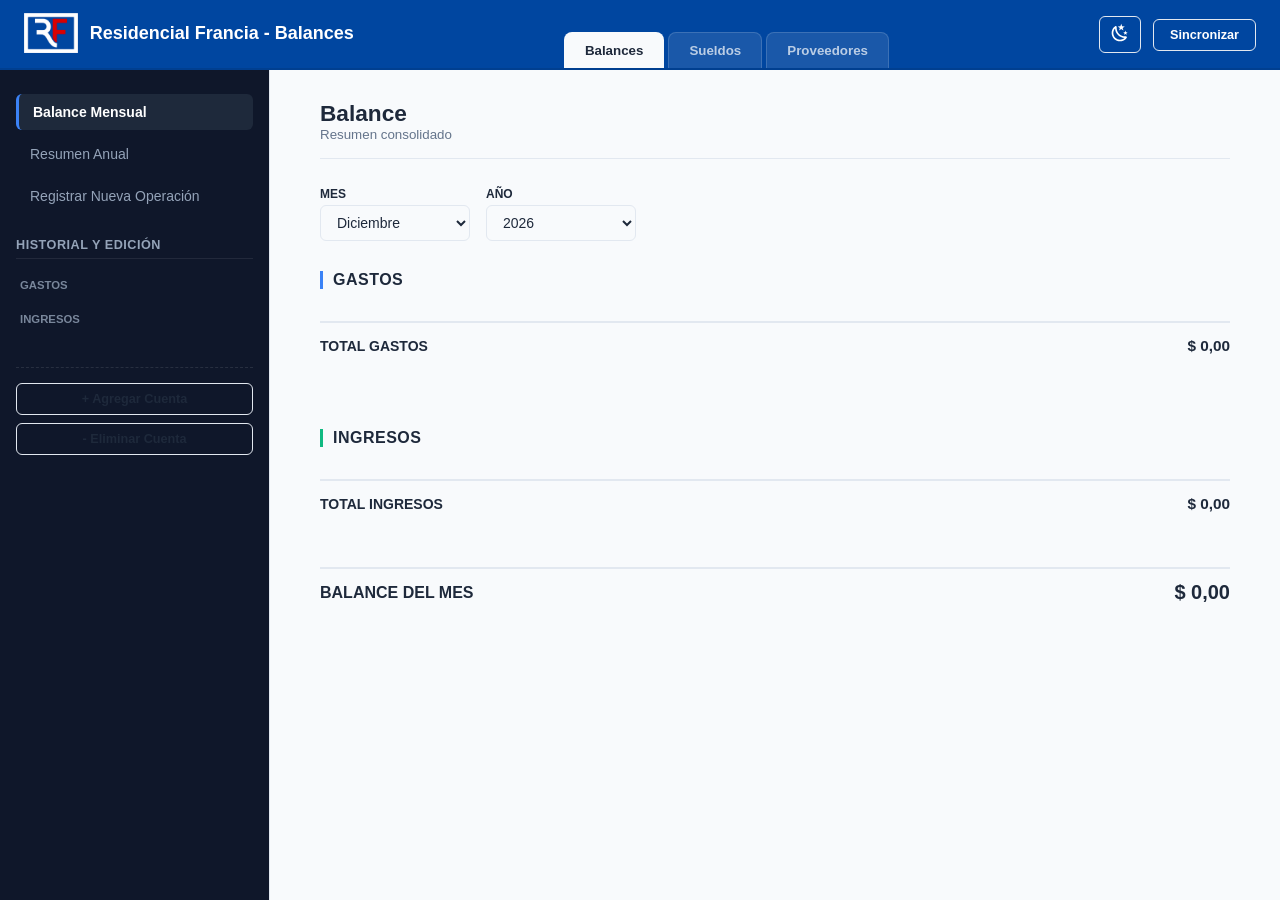
<file: index.html>
<!DOCTYPE html>
<html lang="es">
<head>
    <meta charset="UTF-8">
    <meta name="viewport" content="width=device-width, initial-scale=1.0">
    <title>Residencial Francia - Balances</title>
    <link rel="stylesheet" href="style.css">
</head>
<body>
    <div id="main-loader" class="loader-overlay">
        <div class="spinner-container">
            <div class="spinner"></div>
            <p class="loader-text" id="loader-msg">Cargando base de datos...</p>
        </div>
    </div>

    <div id="toast-notification" class="hidden" style="position: fixed; bottom: 20px; right: 20px; background: var(--text-primary); color: var(--bg-main); padding: 12px 24px; border-radius: 6px; box-shadow: 0 4px 6px rgba(0,0,0,0.1); z-index: 9999; font-weight: 600; transition: opacity 0.5s;">
        Guardado exitoso.
    </div>

    <input type="file" id="global-file-input" class="hidden" accept=".pdf,image/png,image/jpeg,image/jpg">

    <div id="web-modal" class="modal-overlay hidden">
        <div class="modal-content" style="max-width: 600px; border: 1px solid var(--border-color); background: var(--bg-card);">
            <h3 class="section-title text-left" style="margin-bottom: 10px; color: var(--text-primary);">Enlaces Web del Proveedor</h3>
            <p id="modal-prov-name" style="margin-bottom: 15px; font-weight: 600; color: var(--text-secondary);"></p>
            <div class="modal-body" id="modal-web-container" style="margin-top: 15px; color: var(--text-primary);">
                </div>
            <div class="modal-footer action-buttons" style="justify-content: flex-end; margin-top: 20px; border-top: 1px solid var(--border-color); padding-top: 15px;">
                <button id="btn-modal-close" class="action-btn" style="background: transparent; color: var(--text-primary); border: 1px solid var(--border-color); padding: 6px 12px; cursor: pointer;">Cerrar</button>
            </div>
        </div>
    </div>

    <nav class="top-navbar">
        <div class="nav-brand">
            <img src="logo.png" alt="Logo" style="height: 40px; width: auto; display: block; border-radius: 0; object-fit: contain;">
            <h2>Residencial Francia - Balances</h2>
        </div>
        <div class="nav-modules">
            <button class="top-nav-btn active" data-module="module-balances">Balances</button>
            <button class="top-nav-btn" data-module="module-sueldos">Sueldos</button>
            <button class="top-nav-btn" data-module="module-proveedores">Proveedores</button>
        </div>
        <div class="nav-actions">
            <button id="theme-toggle" class="btn btn-icon">
                <svg id="moon-icon" viewBox="0 0 24 24" width="20" height="20"><path fill="currentColor" d="M17.75,4.09L15.22,6.03L16.13,9.09L13.5,7.28L10.87,9.09L11.78,6.03L9.25,4.09L12.44,4L13.5,1L14.56,4L17.75,4.09M21.25,11L19.61,12.25L20.2,14.23L18.5,13.06L16.8,14.23L17.39,12.25L15.75,11L17.81,10.95L18.5,9L19.19,10.95L21.25,11M18.97,15.95C19.8,15.87 20.69,17.05 20.16,17.8C19.84,18.25 19.5,18.67 19.08,19.07C15.17,23 8.84,23 4.94,19.07C1.03,15.17 1.03,8.83 4.94,4.93C5.34,4.53 5.76,4.17 6.21,3.85C6.96,3.32 8.14,4.21 8.06,5.04C7.79,7.9 8.75,10.87 10.95,13.06C13.14,15.26 16.1,16.22 18.97,15.95M17.33,17.97C14.5,17.81 11.7,16.64 9.53,14.5C7.36,12.31 6.2,9.5 6.04,6.68C3.23,9.82 3.34,14.64 6.35,17.66C9.37,20.67 14.19,20.78 17.33,17.97Z" /></svg>
                <svg id="sun-icon" viewBox="0 0 24 24" width="20" height="20" class="hidden"><path fill="currentColor" d="M12,7A5,5 0 0,1 17,12A5,5 0 0,1 12,17A5,5 0 0,1 7,12A5,5 0 0,1 12,7M12,9A3,3 0 0,0 9,12A3,3 0 0,0 12,15A3,3 0 0,0 15,12A3,3 0 0,0 12,9M12,2L14.39,5.42C13.65,5.15 12.84,5 12,5C11.16,5 10.35,5.15 9.61,5.42L12,2M3.34,7L7.5,6.65C6.9,7.16 6.36,7.78 5.94,8.5C5.5,9.24 5.25,10 5.11,10.79L3.34,7M3.36,17L5.12,13.23C5.26,14 5.53,14.78 5.95,15.5C6.37,16.24 6.91,16.86 7.5,17.37L3.36,17M20.65,7L18.88,10.79C18.74,10 18.47,9.23 18.05,8.5C17.63,7.78 17.1,7.15 16.5,6.64L20.65,7M20.64,17L16.5,17.36C17.09,16.85 17.62,16.22 18.04,15.5C18.46,14.77 18.73,14 18.87,13.21L20.64,17M12,22L9.59,18.56C10.33,18.83 11.14,19 12,19C12.82,19 13.63,18.83 14.37,18.56L12,22Z" /></svg>
            </button>
            <button id="btn-refresh" class="btn btn-secondary">Sincronizar</button>
        </div>
    </nav>

    <div id="module-balances" class="app-module active">
        <aside class="sidebar">
            <nav class="sidebar-menu">
                <button class="menu-btn active" data-tab="balance"><span>Balance Mensual</span></button>
                <button class="menu-btn" data-tab="resumen-anual"><span>Resumen Anual</span></button>
                <button class="menu-btn" data-tab="nueva-operacion"><span>Registrar Nueva Operación</span></button>
            </nav>
            <div class="sidebar-history">
                <h3 class="sidebar-heading">Historial y Edición</h3>
                <div class="sidebar-group"><h4 class="sidebar-subheading">Gastos</h4><div id="sidebar-gastos-list" class="sidebar-dynamic-list"></div></div>
                <div class="sidebar-group"><h4 class="sidebar-subheading">Ingresos</h4><div id="sidebar-ingresos-list" class="sidebar-dynamic-list"></div></div>
                <div class="sidebar-group" style="margin-top: 20px; padding-top: 15px; border-top: 1px dashed rgba(255,255,255,0.1);">
                    <button id="btn-add-tab-sheet" class="btn btn-secondary" style="width: 100%; margin-bottom: 8px; font-size: 9.5pt;">+ Agregar Cuenta</button>
                    <button id="btn-del-tab-sheet" class="btn btn-secondary" style="width: 100%; font-size: 9.5pt;">- Eliminar Cuenta</button>
                </div>
            </div>
        </aside>

        <main class="main-content full-width">
            <header class="main-header">
                <div class="header-title"><h1 id="tab-title">Balance</h1><p class="header-subtitle" id="tab-subtitle">Resumen consolidado</p></div>
            </header>
            <div class="view-container">
                <section id="view-balance" class="tab-view active">
                    <div class="selector-group" style="margin-bottom: 30px;">
                        <div class="control-field">
                            <label>Mes</label>
                            <select id="select-month" class="form-control">
                                <option value="01">Enero</option><option value="02">Febrero</option><option value="03">Marzo</option><option value="04">Abril</option><option value="05">Mayo</option><option value="06">Junio</option><option value="07">Julio</option><option value="08">Agosto</option><option value="09">Septiembre</option><option value="10">Octubre</option><option value="11">Noviembre</option><option value="12">Diciembre</option>
                            </select>
                        </div>
                        <div class="control-field">
                            <label>Año</label>
                            <select id="select-year" class="form-control">
                                <option value="2024">2024</option><option value="2025">2025</option><option value="2026" selected>2026</option><option value="2027">2027</option>
                            </select>
                        </div>
                    </div>
                    <div id="empty-state" class="alert alert-info hidden" style="text-align: center; padding: 40px;">No se registraron movimientos.</div>
                    <div id="balance-content-wrapper">
                        <div class="financial-section" style="margin-bottom: 60px;">
                            <h3 class="section-title text-left">Gastos</h3>
                            <div class="list-container accordion-container" id="gastos-list"></div>
                            <div class="section-total-row"><span class="total-label text-left">TOTAL GASTOS</span><span class="total-amount text-right" id="total-gastos-value">$ 0,00</span></div>
                        </div>
                        <div class="financial-section" id="ingresos-section" style="margin-bottom: 40px;">
                            <h3 class="section-title text-left">Ingresos</h3>
                            <div class="list-container accordion-container" id="ingresos-list"></div>
                            <div class="section-total-row"><span class="total-label text-left">TOTAL INGRESOS</span><span class="total-amount text-right" id="total-ingresos-value">$ 0,00</span></div>
                        </div>
                        <div class="balance-result-card" id="balance-result-card">
                            <div class="balance-final-row"><span class="final-label text-left">BALANCE DEL MES</span><span class="final-amount text-right" id="final-balance-value">$ 0,00</span></div>
                        </div>
                    </div>
                </section>

                <section id="view-resumen-anual" class="tab-view">
                    <h3 class="section-title text-left" style="margin-bottom: 24px;">Resumen Consolidado Anual</h3>
                    <div class="table-responsive">
                        <table class="data-table">
                           <thead><tr><th class="text-left">Métrica</th><th class="text-right">Monto Acumulado</th></tr></thead>
                           <tbody>
                               <tr><td class="text-left">Ingresos Totales del Año</td><td class="text-right" id="annual-ingresos">$ 0,00</td></tr>
                               <tr><td class="text-left">Gastos Totales del Año</td><td class="text-right" id="annual-gastos">$ 0,00</td></tr>
                               <tr class="table-total-row"><td class="text-left">Balance Neto Acumulado</td><td class="text-right" id="annual-balance">$ 0,00</td></tr>
                           </tbody>
                        </table>
                    </div>
                </section>

                <section id="view-nueva-operacion" class="tab-view">
                    <h3 class="section-title text-left" style="margin-bottom: 24px;">Cargar Nueva Operación Manual</h3>
                    <div style="max-width: 600px;">
                        <div class="control-field" style="margin-bottom: 15px;"><label>Cuenta</label><select id="new-op-cuenta" class="form-control"></select></div>
                        <div class="control-field" style="margin-bottom: 15px;"><label>Fecha</label><input type="text" id="new-op-fec" class="edit-input" placeholder="Ej: 15/05/2026"></div>
                        <div class="control-field" style="margin-bottom: 15px;"><label>Detalle</label><input type="text" id="new-op-det" class="edit-input"></div>
                        <div class="control-field" style="margin-bottom: 15px;"><label>Monto</label><input type="number" step="0.01" id="new-op-mon" class="edit-input"></div>
                        <div class="control-field" style="margin-bottom: 15px;"><label>Operación</label><input type="text" id="new-op-ope" class="edit-input"></div>
                        <div style="display:flex; gap:10px; margin-bottom: 15px; flex-wrap: wrap;">
                            <div class="control-field" style="flex:1;"><label>IVA 21%</label><input type="text" id="new-op-i21" class="edit-input"></div>
                            <div class="control-field" style="flex:1;"><label>IVA 10.5%</label><input type="text" id="new-op-i10" class="edit-input"></div>
                            <div class="control-field" style="flex:1;"><label>IVA Cont.</label><input type="text" id="new-op-icont" class="edit-input"></div>
                        </div>
                        <div style="display:flex; gap:10px; margin-bottom: 15px; flex-wrap: wrap;">
                            <div class="control-field" style="flex:1;"><label>ID Comp C.</label><input type="text" id="new-op-comp-c" class="edit-input"></div>
                            <div class="control-field" style="flex:1;"><label>ID Comp V.</label><input type="text" id="new-op-comp-v" class="edit-input"></div>
                        </div>
                        <div class="action-buttons" style="margin-top: 30px;"><button id="btn-save-nueva-op" class="btn">Guardar Operación</button></div>
                    </div>
                </section>

                <section id="view-historial" class="tab-view" style="flex-grow: 1;">
                    <div style="display: flex; justify-content: space-between; align-items: center; margin-bottom: 24px; flex-wrap: wrap; gap: 10px;">
                        <h3 class="section-title text-left" id="historial-title" style="margin-bottom:0;">Selecciona una pestaña</h3>
                        <div style="display: flex; gap: 10px; align-items: center; flex-wrap: wrap;">
                            <select id="historial-month" class="form-control" style="padding: 6px 10px;"><option value="ALL">Todo el Año</option><option value="01">Enero</option><option value="02">Febrero</option><option value="03">Marzo</option><option value="04">Abril</option><option value="05">Mayo</option><option value="06">Junio</option><option value="07">Julio</option><option value="08">Agosto</option><option value="09">Septiembre</option><option value="10">Octubre</option><option value="11">Noviembre</option><option value="12">Diciembre</option></select>
                            <select id="historial-year" class="form-control" style="padding: 6px 10px;"><option value="ALL">Todos los Años</option><option value="2024">2024</option><option value="2025">2025</option><option value="2026">2026</option></select>
                            <button id="btn-historial-edit-mode" class="btn">Editar Tabla</button>
                            <button id="btn-historial-save" class="btn hidden">Guardar</button>
                            <button id="btn-historial-cancel" class="btn btn-secondary hidden">Cancelar</button>
                        </div>
                    </div>
                    <div class="table-responsive nowrap-table" style="margin-bottom: 20px;">
                        <table class="data-table hidden" id="historial-table"><thead><tr id="historial-thead-tr"></tr></thead><tbody id="historial-tbody"></tbody></table>
                        <div id="historial-empty" class="alert hidden" style="text-align:center; margin-top: 20px;">No hay registros.</div>
                    </div>
                    <div class="section-total-row hidden" id="historial-total-row" style="margin-bottom: 40px;"><span class="total-label text-left">TOTAL</span><span class="total-amount text-right" id="historial-total-value">$ 0,00</span></div>
                    <div id="carpetas-config-section" class="hidden" style="position: sticky; bottom: -30px; background-color: var(--bg-main); padding-top: 20px; padding-bottom: 30px; margin-top: 40px; border-top: 1px dashed var(--border-color); z-index: 10;">
                        <div style="display: flex; justify-content: space-between; align-items: center; margin-bottom: 12px; gap: 10px;">
                            <h3 class="section-title text-left" style="margin: 0; font-size: 10pt; opacity: 0.7;">Enlaces de Drive</h3>
                            <div class="action-buttons">
                                <button id="btn-edit-carpetas" class="action-btn btn-edit" style="background: transparent; border: 1px solid var(--border-color); padding: 4px 8px;">Editar IDs</button>
                                <button id="btn-save-carpetas" class="action-btn btn-save hidden" style="padding: 4px 8px;">Guardar</button>
                                <button id="btn-cancel-carpetas" class="action-btn btn-cancel hidden" style="padding: 4px 8px;">Cancelar</button>
                            </div>
                        </div>
                        <div class="selector-group" style="gap: 12px;">
                            <div class="control-field" style="flex: 1;"><label>ID Cuenta</label><div id="view-id-cuenta" class="form-control">-</div><input type="text" id="edit-id-cuenta" class="edit-input hidden"></div>
                            <div class="control-field" style="flex: 1;"><label>ID Compra</label><div id="view-id-compra" class="form-control">-</div><input type="text" id="edit-id-compra" class="edit-input hidden"></div>
                            <div class="control-field" style="flex: 1;"><label>ID Pago</label><div id="view-id-pago" class="form-control">-</div><input type="text" id="edit-id-pago" class="edit-input hidden"></div>
                        </div>
                    </div>
                </section>
            </div>
        </main>
    </div>

    <div id="module-proveedores" class="app-module hidden">
        <aside class="sidebar">
            <nav class="sidebar-menu">
                <button class="menu-btn active" data-prov-tab="gen"><span>Proveedor</span></button>
                <button class="menu-btn" data-prov-tab="ban"><span>Bancarios</span></button>
                <button class="menu-btn" data-prov-tab="con"><span>Contacto</span></button>
            </nav>
        </aside>
        <main class="main-content full-width">
            <header class="main-header" style="flex-wrap: wrap; gap: 15px;">
                <div class="header-title"><h1 id="prov-tab-title">Proveedores</h1><p class="header-subtitle" id="prov-tab-subtitle">Datos</p></div>
                <div style="display: flex; gap: 10px;">
                    <button id="btn-proveedores-add" class="btn hidden">+ Nuevo</button>
                    <button id="btn-proveedores-edit-mode" class="btn">Editar</button>
                    <button id="btn-proveedores-save" class="btn hidden">Guardar</button>
                    <button id="btn-proveedores-cancel" class="btn btn-secondary hidden">Cancelar</button>
                </div>
            </header>
            <div style="display: flex; flex-direction: column; flex-grow: 1; overflow: hidden; padding-top: 10px;">
                <div class="table-responsive nowrap-table" style="flex-grow: 1; overflow: auto;"><table class="data-table" id="proveedores-table"><thead></thead><tbody id="proveedores-tbody"></tbody></table></div>
            </div>
        </main>
    </div>

    <div id="module-sueldos" class="app-module hidden" style="display: flex;">
        <aside class="sidebar" id="sueldos-sidebar" style="display: flex; flex-direction: column; height: 100%;">
            <nav class="sidebar-menu" style="flex-shrink: 0;">
                <button class="menu-btn active" data-tab="registro-sueldos"><span>Registro de Sueldos</span></button>
                <button class="menu-btn" data-tab="adelantos"><span>Adelantos</span></button>
                <button class="menu-btn" data-tab="liquidacion-sueldos"><span>Liquidación de Sueldos</span></button>
            </nav>
            <div class="sidebar-history" style="flex-grow: 1; display: flex; flex-direction: column; overflow: hidden; margin-top: 15px; border-top: 1px dashed var(--border-color); padding-top: 15px;">
                <h3 class="sidebar-heading" style="padding: 0 10px; margin-bottom: 10px;">Personal Activo</h3>
                <div id="worker-history-list" class="sidebar-dynamic-list" style="flex-grow: 1; overflow-y: auto;">
                    </div>
            </div>
        </aside>
        
        <main class="main-content full-width" style="position: relative; padding-left: 50px;">
            <button id="toggle-sueldos-sidebar" class="toggle-sidebar-btn" title="Menú">☰</button>
            <header class="main-header" style="margin-bottom: 20px;">
                <div class="header-title"><h1>Nómina y Liquidación</h1></div>
            </header>
            
            <div class="view-container" style="display: flex; flex-direction: column; flex-grow: 1;">
                <div class="selector-group" style="margin-bottom: 20px;">
                    <div class="control-field">
                        <label>Mes</label>
                        <select id="sueldos-month" class="form-control">
                            <option value="01">Enero</option><option value="02">Febrero</option><option value="03">Marzo</option><option value="04">Abril</option><option value="05">Mayo</option><option value="06">Junio</option><option value="07">Julio</option><option value="08">Agosto</option><option value="09">Septiembre</option><option value="10">Octubre</option><option value="11">Noviembre</option><option value="12">Diciembre</option>
                        </select>
                    </div>
                    <div class="control-field">
                        <label>Año</label>
                        <select id="sueldos-year" class="form-control"><option value="2024">2024</option><option value="2025">2025</option><option value="2026" selected>2026</option><option value="2027">2027</option></select>
                    </div>
                </div>

                <section id="view-registro-sueldos" class="tab-view active" style="flex-grow: 1;">
                    <div style="padding-bottom: 16px; border-bottom: 2px solid var(--border-color); margin-bottom: 10px;"><h3 class="section-title text-left" style="margin:0; padding:0; border:none;">Registro Resumido</h3></div>
                    <div id="sueldos-reg-empty" class="alert alert-info hidden" style="text-align: center; padding: 40px;">No hay registros.</div>
                    <div class="table-responsive nowrap-table" style="flex-grow: 1; overflow: auto; padding-bottom: 20px;">
                        <table class="data-table" id="sueldos-reg-table">
                            <thead><tr><th class="text-left">Nombre</th><th class="text-right">Sueldo Final</th><th class="text-left">Fecha de Pago</th><th class="text-left">Método Pago</th></tr></thead>
                            <tbody id="sueldos-reg-tbody"></tbody>
                        </table>
                    </div>
                </section>

                <section id="view-adelantos" class="tab-view" style="flex-grow: 1;">
                    <div style="display: flex; justify-content: space-between; align-items: center; padding-bottom: 16px; border-bottom: 2px solid var(--border-color); margin-bottom: 10px;">
                        <h3 class="section-title text-left" style="margin:0; padding:0; border:none;">Adelantos</h3>
                        <div style="display: flex; gap: 10px;">
                            <button id="btn-adelantos-add" class="btn hidden" style="background:transparent; border: 1px solid var(--border-color);">+ Columna</button>
                            <button id="btn-adelantos-edit" class="btn">Editar</button>
                            <button id="btn-adelantos-save" class="btn hidden">Guardar</button>
                            <button id="btn-adelantos-cancel" class="btn btn-secondary hidden">Cancelar</button>
                        </div>
                    </div>
                    <div id="adelantos-empty-state" class="alert alert-info hidden" style="text-align: center; padding: 40px;">Escriba un nombre abajo en Liquidación para iniciar el mes.</div>
                    <div class="table-responsive nowrap-table" style="flex-grow: 1; overflow: auto; padding-bottom: 20px;">
                        <table class="data-table" id="adelantos-table"><thead id="adelantos-thead"></thead><tbody id="adelantos-tbody"></tbody><tfoot id="adelantos-tfoot"></tfoot></table>
                    </div>
                </section>

                <section id="view-liquidacion-sueldos" class="tab-view" style="flex-grow: 1;">
                    <div style="display: flex; justify-content: space-between; align-items: center; padding-bottom: 16px; border-bottom: 2px solid var(--border-color); margin-bottom: 10px;">
                        <h3 class="section-title text-left" style="margin:0; padding:0; border:none;">Liquidación Detallada</h3>
                        <div style="display: flex; gap: 10px; flex-wrap:wrap;">
                            <button id="btn-liq-add-plus" class="btn hidden" style="background:transparent; border: 1px solid var(--border-color);">+ Plus</button>
                            <button id="btn-liq-add-debito" class="btn hidden" style="background:transparent; border: 1px solid var(--border-color);">- Débito</button>
                            <button id="btn-liq-add-aguinaldo" class="btn hidden" style="background:transparent; border: 1px solid var(--border-color);">+ Aguinaldo</button>
                            <button id="btn-liq-edit" class="btn">Editar Liquidación</button>
                            <button id="btn-liq-save" class="btn hidden">Guardar</button>
                            <button id="btn-liq-cancel" class="btn btn-secondary hidden">Cancelar</button>
                        </div>
                    </div>
                    <div id="liq-empty-state" class="alert alert-info hidden" style="text-align: center; padding: 40px;">No existen registros. Escriba un nombre en la fila vacía al presionar Editar.</div>
                    <div class="table-responsive nowrap-table" style="flex-grow: 1; overflow: auto; padding-bottom: 20px;">
                        <table class="data-table" id="liq-table"><thead id="liq-thead"></thead><tbody id="liq-tbody"></tbody></table>
                    </div>
                </section>
            </div>
        </main>
    </div>
    <script src="app.js"></script>
</body>
</html>
</file>
<file: style.css>
/* =========================================
   VARIABLES GLOBALES Y MODOS
   ========================================= */
:root {
    --bg-main: #f8fafc;
    --bg-sidebar: #0f172a;
    --sidebar-text: #94a3b8;
    --sidebar-text-active: #ffffff;
    --sidebar-bg-active: #1e293b;
    --card-bg: transparent; 
    --text-primary: #1e293b;
    --text-secondary: #64748b;
    --primary-color: #3b82f6;
    --success-color: #10b981;
    --danger-color: #ef4444;
    --warning-color: #f59e0b;
    --border-color: #e2e8f0;
    --table-header-bg: transparent;
    --hover-bg: #f1f5f9;
    --font-family: -apple-system, BlinkMacSystemFont, "Segoe UI", Roboto, Arial, sans-serif;
    --azul-francia: #0046a0; /* Azul Francia Institucional */
}

body.dark-mode {
    --bg-main: #000000;
    --bg-sidebar: #0a0a0a;
    --sidebar-text: #a3a3a3;
    --sidebar-text-active: #ffffff;
    --sidebar-bg-active: #262626;
    --text-primary: #ffffff;
    --text-secondary: #a3a3a3;
    --border-color: #222222;
    --hover-bg: #111111;
}

* { box-sizing: border-box; margin: 0; padding: 0; }

body {
    font-family: var(--font-family); background-color: var(--bg-main); color: var(--text-primary);
    height: 100vh; overflow: hidden; display: flex; flex-direction: column;
    transition: background-color 0.3s ease, color 0.3s ease;
}

/* =========================================
   LOADER Y MODALES
   ========================================= */
.loader-overlay, .modal-overlay {
    position: fixed; top: 0; left: 0; width: 100vw; height: 100vh;
    background-color: rgba(0, 0, 0, 0.4); display: flex; justify-content: center; align-items: center;
    z-index: 9999; transition: opacity 0.3s ease, visibility 0.3s ease;
}
.loader-overlay { background-color: var(--bg-main); }
.loader-overlay.hidden, .modal-overlay.hidden { opacity: 0; visibility: hidden; }
.spinner-container { text-align: center; padding: 20px; }
.spinner {
    width: 45px; height: 45px;
    border: 3px solid var(--border-color); border-top: 3px solid var(--primary-color); border-radius: 50%;
    animation: spin 0.8s cubic-bezier(0.4, 0, 0.2, 1) infinite; margin: 0 auto 20px auto; will-change: transform;
}
@keyframes spin { from { transform: rotate(0deg); } to { transform: rotate(360deg); } }
.loader-text { font-size: 11pt; font-weight: 500; color: var(--text-secondary); }
.modal-content { background-color: var(--bg-main); border: 1px solid var(--border-color); border-radius: 8px; padding: 24px; width: 90%; max-width: 450px; }

/* =========================================
   CABECERA AZUL FRANCIA (INALTERABLE)
   ========================================= */
.top-navbar {
    display: flex; justify-content: space-between; align-items: flex-end; height: 70px;
    padding: 0 24px; background-color: var(--azul-francia) !important;
    border-bottom: 2px solid rgba(0,0,0,0.1); flex-shrink: 0; z-index: 100;
}
.nav-brand { display: flex; align-items: center; gap: 12px; margin-bottom: 15px; }
.nav-brand h2 { font-size: 13.5pt; font-weight: 700; color: #ffffff !important; }
.nav-actions { display: flex; align-items: center; gap: 12px; margin-bottom: 15px; color: #ffffff; }
.nav-actions .btn { color: #ffffff !important; border-color: rgba(255,255,255,0.2); }

.nav-modules { display: flex; align-items: flex-end; gap: 4px; padding-top: 15px; }
.top-nav-btn {
    background-color: rgba(255, 255, 255, 0.1); border: 1px solid rgba(255, 255, 255, 0.15); border-bottom: none;
    border-radius: 8px 8px 0 0; padding: 10px 20px; font-weight: 600; font-size: 10pt; color: rgba(255, 255, 255, 0.7);
    cursor: pointer; transition: all 0.2s; position: relative; z-index: 1;
}
.top-nav-btn:hover { background-color: rgba(255, 255, 255, 0.2); color: #ffffff; }
.top-nav-btn.active {
    background-color: var(--bg-main) !important; color: var(--text-primary) !important; z-index: 3;
    border-color: transparent; font-weight: 700;
}

/* =========================================
   LAYOUT Y SIDEBAR
   ========================================= */
.app-module { display: none; flex-grow: 1; height: calc(100vh - 70px); overflow: hidden; }
.app-module.active { display: flex; }
.sidebar {
    width: 270px; background-color: var(--bg-sidebar); color: var(--sidebar-text);
    display: flex; flex-direction: column; padding: 24px 16px; flex-shrink: 0; border-right: 1px solid var(--border-color); overflow-y: auto;
}
.sidebar::-webkit-scrollbar { width: 5px; }
.sidebar::-webkit-scrollbar-thumb { background: #22314d; border-radius: 10px; }

.sidebar-menu { display: flex; flex-direction: column; gap: 6px; margin-bottom: 24px; }
.menu-btn {
    background: none; border: none; color: var(--sidebar-text); padding: 10px 14px; border-radius: 6px;
    display: flex; align-items: center; gap: 12px; cursor: pointer; font-size: 10.5pt; font-weight: 500; text-align: left; width: 100%;
}
.menu-btn:hover { background-color: rgba(255,255,255,0.04); color: var(--sidebar-text-active); }
.menu-btn.active { background-color: var(--sidebar-bg-active); color: var(--sidebar-text-active); font-weight: 600; border-left: 3px solid var(--primary-color); }

.sidebar-history { flex-grow: 1; display: flex; flex-direction: column; gap: 16px; }
.sidebar-heading { font-size: 9.5pt; text-transform: uppercase; color: var(--sidebar-text); letter-spacing: 0.5px; margin-bottom: 4px; border-bottom: 1px solid rgba(255,255,255,0.08); padding-bottom: 6px; }
.sidebar-subheading { font-size: 8.5pt; text-transform: uppercase; margin-bottom: 6px; padding-left: 4px; opacity: 0.8; }
.sidebar-dynamic-list { display: flex; flex-direction: column; gap: 2px; }
.history-btn {
    background: none; border: none; color: var(--sidebar-text); padding: 7px 12px 7px 16px; border-radius: 4px;
    cursor: pointer; font-size: 10pt; text-align: left; white-space: nowrap; overflow: hidden; text-overflow: ellipsis;
}
.history-btn:hover { color: var(--sidebar-text-active); background-color: rgba(255,255,255,0.04); }
.history-btn.active { color: var(--sidebar-text-active); font-weight: 600; border-left: 3px solid var(--primary-color); background-color: var(--sidebar-bg-active); }

/* =========================================
   CONTENIDO CENTRAL MINIMALISTA
   ========================================= */
.main-content { flex-grow: 1; padding: 30px 50px; overflow-y: auto; display: flex; flex-direction: column; gap: 28px; }
.main-content.full-width { max-width: 100%; margin: 0; width: 100%; } /* Ocupa todo el ancho */
.main-header { display: flex; justify-content: space-between; align-items: center; border-bottom: 1px solid var(--border-color); padding-bottom: 16px; flex-shrink: 0; }
.main-header h1 { font-size: 17pt; font-weight: 700; color: var(--text-primary); }
.header-subtitle { font-size: 10pt; color: var(--text-secondary); }

.selector-group { display: flex; gap: 16px; flex-wrap: wrap; }
.control-field { display: flex; flex-direction: column; gap: 4px; min-width: 150px; }
.control-field label { font-size: 9pt; font-weight: 600; color: var(--text-secondary); text-transform: uppercase; }
.form-control { padding: 8px 12px; border-radius: 6px; border: 1px solid var(--border-color); background-color: transparent; color: var(--text-primary); font-size: 10.5pt; font-weight: 500; outline: none; }

/* =========================================
   LÓGICA DE BALANCES (NUEVO DISEÑO INTEGRADO)
   ========================================= */
.financial-section { margin-bottom: 70px; } /* Gran separación entre Gastos e Ingresos */

.section-title { font-size: 12pt; font-weight: 700; color: var(--text-primary); margin-bottom: 20px; border-left: 3px solid var(--primary-color); padding-left: 10px; text-transform: uppercase; letter-spacing: 0.5px; }
#ingresos-section .section-title { border-left-color: var(--success-color); }

.accordion-container { display: flex; flex-direction: column; gap: 0; }

/* Cuentas juntas y SIN líneas divisorias */
.accordion-item { 
    border: none !important; 
    background: transparent; 
    margin-bottom: 8px; /* Cuentas más pegaditas */
}

.accordion-header { display: flex; justify-content: space-between; align-items: center; padding: 6px 0; cursor: pointer; user-select: none; }
.accordion-title-group { display: flex; align-items: center; gap: 12px; }
.accordion-icon { width: 15px; height: 15px; transition: transform 0.2s; color: var(--text-secondary); }
.accordion-item.open .accordion-icon { transform: rotate(180deg); }
.item-name { font-weight: 600; color: var(--text-primary); font-size: 11pt; }
.item-val { font-variant-numeric: tabular-nums; font-weight: 700; color: var(--text-primary); font-size: 11pt; }
.accordion-item.open .item-val { opacity: 0; pointer-events: none; }

.accordion-body { max-height: 0; overflow: hidden; transition: max-height 0.25s ease-out; }
.accordion-content { padding: 8px 0 16px 28px; }

/* =========================================
   TABLAS DE DATOS Y DESGLOSES
   ========================================= */
.table-responsive { width: 100%; overflow-x: auto; }
.nowrap-table table { min-width: max-content; }
.nowrap-table th, .nowrap-table td { white-space: nowrap; }

.data-table, .detail-table { width: 100%; border-collapse: collapse; font-size: 10pt; background: transparent; }
.data-table th, .data-table td { padding: 10px 12px; border-bottom: 1px solid var(--border-color); text-align: left; background: transparent; }

/* Desgloses internos sin líneas divisorias */
.detail-table th, .detail-table td { padding: 6px 12px; border-bottom: none !important; text-align: left; background: transparent; }
.detail-table th { border-bottom: 1px dashed var(--border-color) !important; color: var(--text-secondary); }

.data-table th, .detail-table th { font-weight: 600; color: var(--text-secondary); text-transform: uppercase; font-size: 8.5pt; letter-spacing: 0.5px; border-bottom: 2px solid var(--border-color); }
.data-table tbody tr:hover { background-color: var(--hover-bg); }
.detail-table tbody tr:hover { background-color: transparent; }

.sticky-col { position: sticky; right: 0; background-color: var(--bg-main); z-index: 2; border-left: 1px solid var(--border-color); }

/* =========================================
   FORMULARIOS, BOTONES Y TOTALES
   ========================================= */
.edit-input { width: 100%; padding: 8px 12px; border: 1px solid var(--primary-color); border-radius: 4px; background-color: var(--bg-main); color: var(--text-primary); font-size: 9.5pt; outline: none; }
.action-buttons { display: flex; gap: 6px; justify-content: center; align-items: center; }
.action-btn { padding: 5px 10px; border: none; border-radius: 4px; cursor: pointer; font-size: 8.5pt; font-weight: 600; color: white; }
.btn-edit { background-color: var(--primary-color); }
.btn-save { background-color: var(--success-color); }
.btn-cancel { background-color: var(--text-secondary); }
.btn-delete { background-color: var(--danger-color); }
.btn-link { background-color: #6366f1; text-decoration: none; display: inline-block; padding: 4px 8px; border-radius: 4px; color: white; font-size: 8.5pt;} 

.btn { padding: 8px 16px; border-radius: 6px; font-size: 9.5pt; font-weight: 600; cursor: pointer; border: 1px solid var(--border-color); background: transparent; color: var(--text-primary); }
.btn-secondary:hover { background-color: var(--hover-bg); }
.btn-icon { padding: 6px 10px; }

.section-total-row { display: flex; justify-content: space-between; align-items: center; padding: 14px 0; border-top: 2px solid var(--border-color); margin-top: 12px; }
.total-label { font-weight: 700; font-size: 10.5pt; color: var(--text-primary); }
.total-amount { font-weight: 800; font-size: 11.5pt; font-variant-numeric: tabular-nums; }

.balance-result-card { border-top: 2px solid var(--border-color); margin-top: 16px; padding-top: 12px; }
.balance-final-row { display: flex; justify-content: space-between; align-items: center; }
.final-label { font-weight: 800; font-size: 12pt; color: var(--text-primary); }
.final-amount { font-weight: 900; font-size: 15pt; font-variant-numeric: tabular-nums; }
.table-total-row { font-weight: bold; }
.table-total-row td { border-top: 2px solid var(--border-color) !important; padding-top: 10px !important; }

.text-left { text-align: left; } .text-right { text-align: right; } .text-center { text-align: center; }
.text-success { color: var(--success-color) !important; } .text-danger { color: var(--danger-color) !important; }
.hidden { display: none !important; }
.alert { padding: 12px 16px; border-radius: 6px; margin-bottom: 20px; font-size: 10pt; border: 1px solid transparent; }
.alert-danger { background-color: rgba(239, 68, 68, 0.05); border-color: var(--danger-color); color: var(--danger-color); }
.tab-view { display: none; } .tab-view.active { display: block; }

/* --- NUEVOS ESTILOS: MODO NOCHE Y SUELDOS --- */
body.dark-mode select.form-control {
    background-color: #374151;
    color: #f3f4f6;
    border-color: #4b5563;
}
body.dark-mode select.form-control option {
    background-color: #1f2937;
    color: #f3f4f6;
}

/* Inputs minimalistas estilo Excel */
.sueldos-minimal-input {
    border: none !important;
    background: transparent !important;
    border-bottom: 1px dotted var(--border-color) !important;
    border-radius: 0 !important;
    padding: 2px !important;
    color: var(--text-primary) !important;
    font-size: 9.5pt;
    width: 100%;
    outline: none !important;
    box-shadow: none !important;
}
.sueldos-minimal-input:focus {
    border-bottom: 1px solid var(--primary-color) !important;
}

/* Barra lateral colapsable */
.sidebar {
    transition: width 0.3s ease, padding 0.3s ease, opacity 0.3s ease;
}
.sidebar.collapsed {
    width: 0 !important;
    padding: 0 !important;
    opacity: 0;
    overflow: hidden;
}

/* Botón flotante para la barra */
.toggle-sidebar-btn {
    position: absolute;
    left: 10px;
    top: 15px;
    background: var(--bg-card);
    border: 1px solid var(--border-color);
    color: var(--text-primary);
    border-radius: 4px;
    padding: 5px 8px;
    cursor: pointer;
    z-index: 100;
}
.main-header { position: relative; } /* Para anclar el botón */

/* Ocultar pestañas inactivas correctamente */
.tab-view { display: none; }
.tab-view.active { display: flex; flex-direction: column; }

/* --- TRATAMIENTO NEUTRO ABSOLUTO Y REMOCIÓN DE FLECHAS NUMÉRICAS --- */

/* Quita las flechas de incremento/decremento en inputs numéricos */
input[type="number"]::-webkit-outer-spin-button,
input[type="number"]::-webkit-inner-spin-button {
    -webkit-appearance: none !important;
    margin: 0 !important;
}
input[type="number"] {
    -moz-appearance: textfield !important;
}

/* Forzar fuentes y botones a usar colores neutros basados en el tema (Sin Verdes/Rojos/Azules) */
.tab-view, .tab-view *, .sidebar-dynamic-list div, .data-table, .data-table * {
    color: var(--text-primary) !important;
}
.text-success, .text-danger, .text-warning, .text-primary, .text-info {
    color: var(--text-primary) !important;
}
.action-btn, .btn {
    border: 1px solid var(--border-color) !important;
    background: transparent !important;
    color: var(--text-primary) !important;
    box-shadow: none !important;
    text-shadow: none !important;
}
.action-btn:hover, .btn:hover {
    background: var(--border-color) !important;
}

/* Ajuste del botón flotante de menú para evitar encimamientos */
.toggle-sidebar-btn {
    position: absolute !important;
    left: -10px !important;
    top: -65px !important;
    background: var(--bg-card) !important;
    border: 1px solid var(--border-color) !important;
    color: var(--text-primary) !important;
    border-radius: 4px;
    padding: 6px 12px !important;
    cursor: pointer;
    z-index: 999;
}

/* Modal Web de Proveedores - Corrección de contraste */
#web-modal .modal-content {
    background: var(--bg-card) !important;
    color: var(--text-primary) !important;
}
#web-modal a, #web-modal button {
    color: var(--text-primary) !important;
}
</file>
